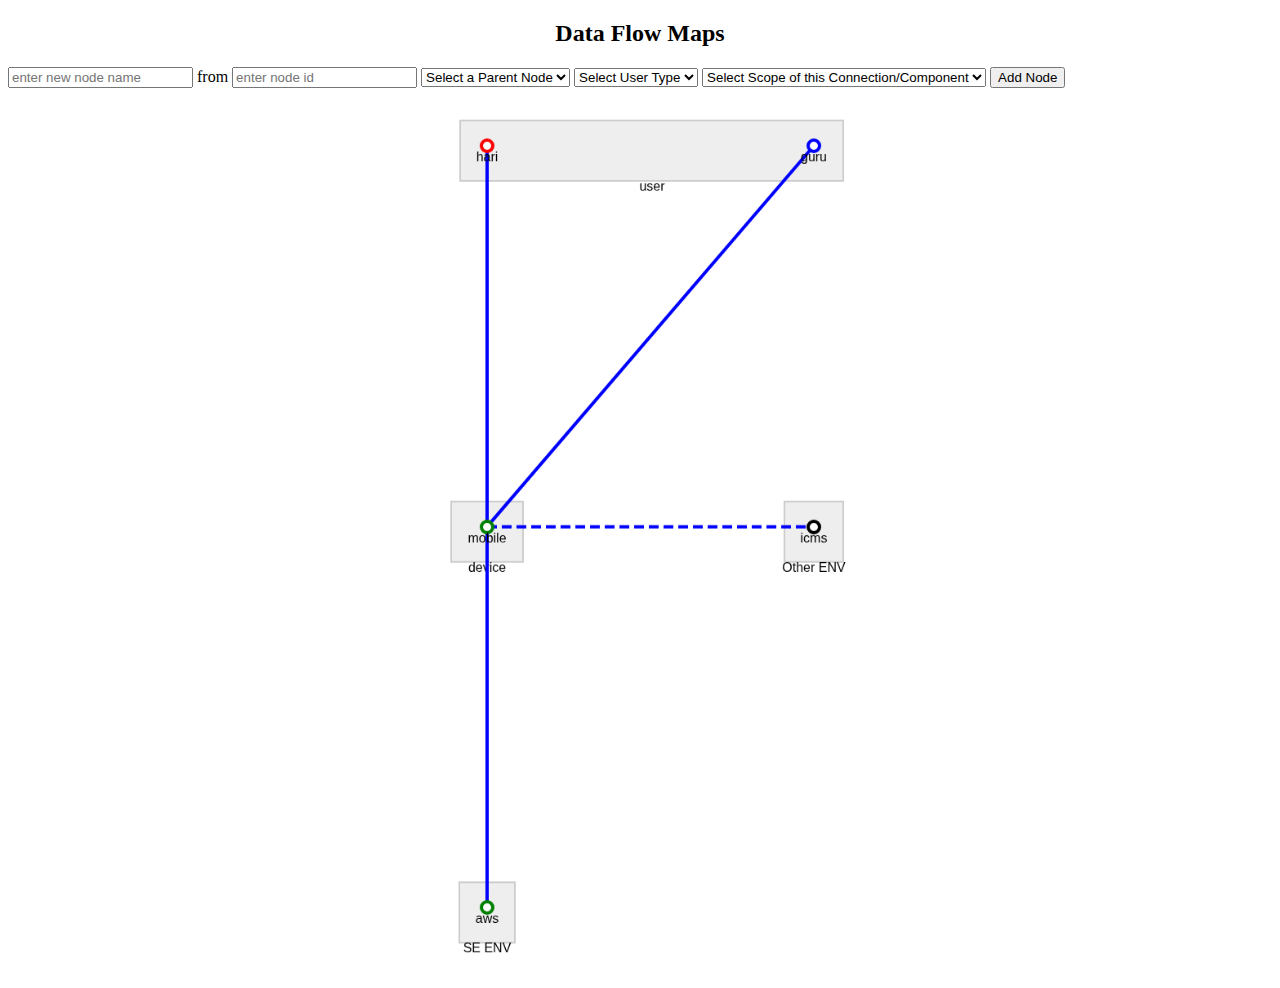
<file: tutorials/index.html>
<!doctype html>
<html>
<head>
    <title>Tutorial 1: Getting Started</title>
    <script src='assets/cytoscape.min.js'></script>
    <script src="https://ajax.googleapis.com/ajax/libs/jquery/3.4.1/jquery.min.js"></script>


    <style>
        #cy {
            width: 100%;
            height: 100%;
            position: absolute;
        }
    </style>
</head>

<body>
    <h2 style="text-align: center;">Data Flow Maps</h2>
    <input type="text" id="node_id" placeholder="enter new node name">
    from 
    <input type="text" id="from_node" placeholder="enter node id">
    <select id = "parent">
        <option disabled selected>Select a Parent Node</option>
        <option value="user">User</option>
        <option value="device">Device</option>
        <option value="Other ENV">Other ENV</option>
        <option value="SE ENV">SE ENV</option>
    </select>
    <select id = "user_type">
        <option disabled selected>Select User Type</option>
        <option value="null">Not Applicable</option>
        <option value="Data Subject">Data Subject</option>
        <option value="SE Subject">SE Subject</option>
        <option value="Non-SE Persona">Non-SE Persona</option>
    </select>
    <select id = "scope">
        <option disabled selected>Select Scope of this Connection/Component</option>
        <option value="in_scope">In-Scope</option>
        <option value="out_of_scope">Out Of Scope</option>
    </select>
    <button id="addBtn" onclick="addNode()">Add Node</button>     
    <div id="cy"></div>
  
    <script src="index.js"></script>
  
  </body>
</html>
</file>
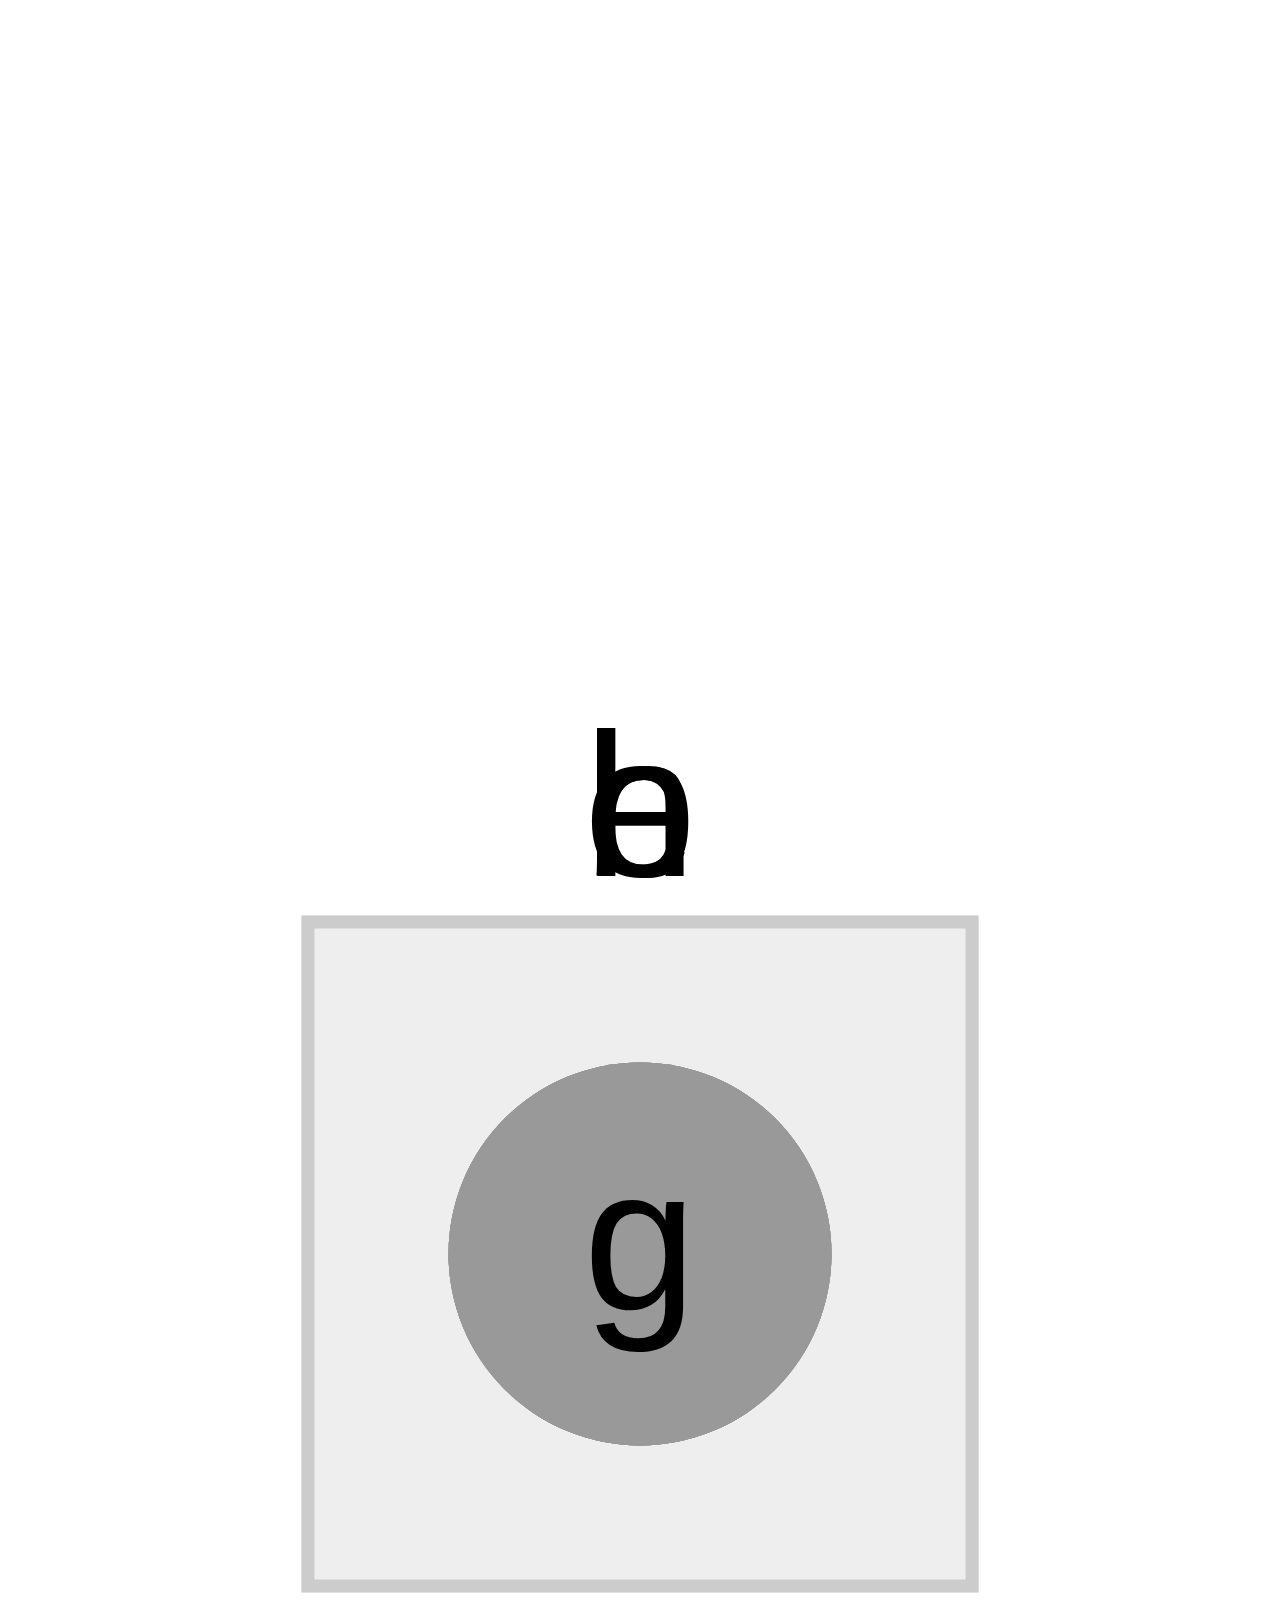
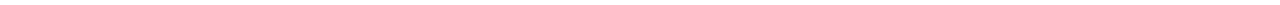
<file: tutorials/Compound nodes.html>
<!DOCTYPE html>
<!-- saved from url=(0047)http://127.0.0.1:5500/Compound-Nodes/index.html -->
<html><head><meta http-equiv="Content-Type" content="text/html; charset=UTF-8">
<style id="__________cytoscape_stylesheet">.__________cytoscape_container { position: relative; }</style><link href="./Compound nodes_files/style.css" rel="stylesheet">

<meta name="viewport" content="user-scalable=no, initial-scale=1.0, minimum-scale=1.0, maximum-scale=1.0, minimal-ui">
<title>Compound nodes</title>
<script src="./Compound nodes_files/cytoscape.min.js.download"></script>
</head>
<body>
<div id="cy" class=" __________cytoscape_container" style="-webkit-tap-highlight-color: rgba(0, 0, 0, 0);"><div style="-webkit-tap-highlight-color: rgba(0, 0, 0, 0); position: relative; z-index: 0; overflow: hidden; width: 1920px; height: 705px;"><canvas data-id="layer0-selectbox" width="1920" height="705" style="user-select: none; -webkit-tap-highlight-color: rgba(0, 0, 0, 0); outline-style: none; position: absolute; z-index: 3; width: 1920px; height: 705px;"></canvas><canvas data-id="layer1-drag" width="1920" height="705" style="user-select: none; -webkit-tap-highlight-color: rgba(0, 0, 0, 0); outline-style: none; position: absolute; z-index: 2; width: 1920px; height: 705px;"></canvas><canvas data-id="layer2-node" width="1920" height="705" style="user-select: none; -webkit-tap-highlight-color: rgba(0, 0, 0, 0); outline-style: none; position: absolute; z-index: 1; width: 1920px; height: 705px;"></canvas></div></div>
<!-- Load application code at the end to ensure DOM is loaded -->
<script src="./Compound nodes_files/code.js.download"></script><div style="font-family: &quot;Helvetica Neue&quot;, Helvetica, sans-serif; font-style: normal; font-size: 16px; font-weight: normal; position: absolute; left: -9999px; top: -9999px; z-index: -1; visibility: hidden; pointer-events: none; padding: 0px; line-height: 1; white-space: pre;">h</div>
<!-- Code injected by live-server -->
<script type="text/javascript">
	// <![CDATA[  <-- For SVG support
	if ('WebSocket' in window) {
		(function () {
			function refreshCSS() {
				var sheets = [].slice.call(document.getElementsByTagName("link"));
				var head = document.getElementsByTagName("head")[0];
				for (var i = 0; i < sheets.length; ++i) {
					var elem = sheets[i];
					var parent = elem.parentElement || head;
					parent.removeChild(elem);
					var rel = elem.rel;
					if (elem.href && typeof rel != "string" || rel.length == 0 || rel.toLowerCase() == "stylesheet") {
						var url = elem.href.replace(/(&|\?)_cacheOverride=\d+/, '');
						elem.href = url + (url.indexOf('?') >= 0 ? '&' : '?') + '_cacheOverride=' + (new Date().valueOf());
					}
					parent.appendChild(elem);
				}
			}
			var protocol = window.location.protocol === 'http:' ? 'ws://' : 'wss://';
			var address = protocol + window.location.host + window.location.pathname + '/ws';
			var socket = new WebSocket(address);
			socket.onmessage = function (msg) {
				if (msg.data == 'reload') window.location.reload();
				else if (msg.data == 'refreshcss') refreshCSS();
			};
			if (sessionStorage && !sessionStorage.getItem('IsThisFirstTime_Log_From_LiveServer')) {
				console.log('Live reload enabled.');
				sessionStorage.setItem('IsThisFirstTime_Log_From_LiveServer', true);
			}
		})();
	}
	else {
		console.error('Upgrade your browser. This Browser is NOT supported WebSocket for Live-Reloading.');
	}
	// ]]>
</script>

</body></html>
</file>
<file: tutorials/Compound nodes_files/style.css>
body { 
    font: 14px helvetica neue, helvetica, arial, sans-serif;
  }
  
  #cy {
    height: 100%;
    width: 100%;
    position: absolute;
    left: 0px;
    top: 0px;
    margin: 0px;
    padding: 0px;
  }
</file>
